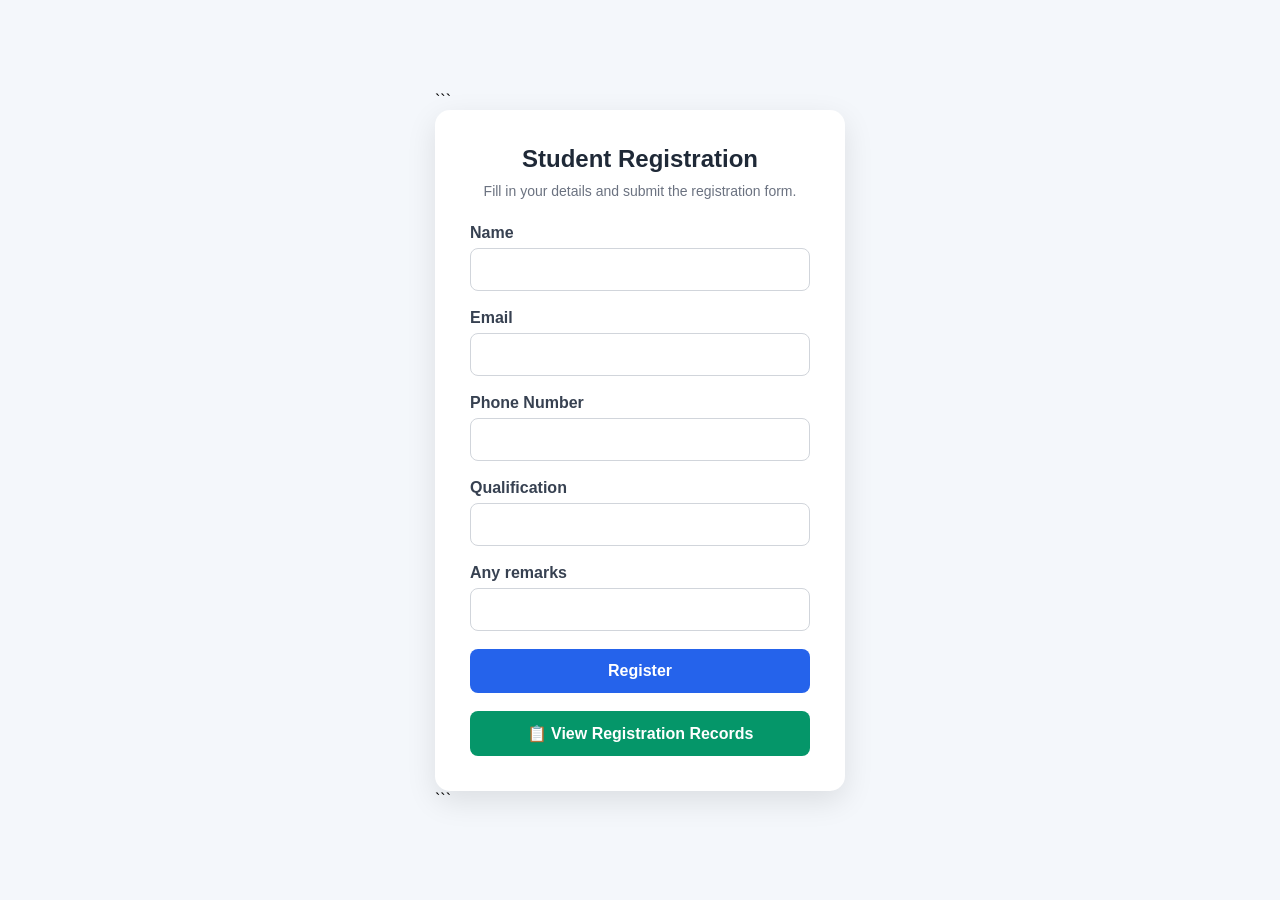
<file: app.html>
<!DOCTYPE html>

<html lang="en">
<head>
<meta charset="UTF-8">
<meta name="viewport" content="width=device-width, initial-scale=1.0">
<title>Student Registration</title>

<style>

*{
    margin:0;
    padding:0;
    box-sizing:border-box;
    font-family:'Segoe UI', Tahoma, Geneva, Verdana, sans-serif;
}

body{
    min-height:100vh;
    display:flex;
    justify-content:center;
    align-items:center;
    background:#f4f7fb;
}

.container{
    width:100%;
    max-width:450px;
    padding:20px;
}

.card{
    background:#fff;
    padding:35px;
    border-radius:15px;
    box-shadow:0 10px 30px rgba(0,0,0,0.1);
}

.card h2{
    text-align:center;
    margin-bottom:10px;
    color:#1f2937;
}

.subtitle{
    text-align:center;
    color:#6b7280;
    margin-bottom:25px;
    font-size:14px;
}

.form-group{
    margin-bottom:18px;
}

label{
    display:block;
    margin-bottom:6px;
    font-weight:600;
    color:#374151;
}

input{
    width:100%;
    padding:12px 14px;
    border:1px solid #d1d5db;
    border-radius:8px;
    font-size:15px;
    transition:0.3s;
}

input:focus{
    outline:none;
    border-color:#2563eb;
    box-shadow:0 0 0 3px rgba(37,99,235,0.15);
}

button{
    width:100%;
    padding:13px;
    border:none;
    border-radius:8px;
    background:#2563eb;
    color:white;
    font-size:16px;
    font-weight:600;
    cursor:pointer;
    transition:0.3s;
}

button:hover{
    background:#1d4ed8;
}

button:disabled{
    opacity:0.7;
    cursor:not-allowed;
}


/* READ PAGE LINK */

.read-link{
    display:block;
    width:100%;
    padding:13px;
    margin-top:12px;

    border-radius:8px;

    background:#059669;
    color:white;

    text-align:center;
    text-decoration:none;

    font-size:16px;
    font-weight:600;

    transition:0.3s;
}

.read-link:hover{
    background:#047857;
}


#msg{
    margin-top:18px;
    text-align:center;
    font-weight:600;
}

.success{
    color:#15803d;
}

.error{
    color:#dc2626;
}

</style>

</head>

<body>

<div class="container">

```
<div class="card">

    <h2>Student Registration</h2>

    <p class="subtitle">
        Fill in your details and submit the registration form.
    </p>


    <form id="regForm">


        <div class="form-group">

            <label>Name</label>

            <input
                type="text"
                name="name"
                required>

        </div>


        <div class="form-group">

            <label>Email</label>

            <input
                type="email"
                name="email"
                required>

        </div>


        <div class="form-group">

            <label>Phone Number</label>

            <input
                type="text"
                name="phone"
                required>

        </div>


        <div class="form-group">

            <label>Qualification</label>

            <input
                type="text"
                name="qualification"
                required>

        </div>


        <div class="form-group">

            <label>Any remarks</label>

            <input
                type="text"
                name="remarks"
                required>

        </div>


        <button
            type="submit"
            id="submitBtn">

            Register

        </button>


    </form>


    <!-- MESSAGE -->

    <div id="msg"></div>


    <!-- READ PAGE LINK -->

    <a
        href="appRead1.html"
        class="read-link"
        target="_blank">

        📋 View Registration Records

    </a>


</div>
```

</div>

<script>


const form =
    document.getElementById("regForm");


const submitBtn =
    document.getElementById("submitBtn");


// ==========================================
// INSERT APPS SCRIPT URL
// ==========================================

const scriptURL ="https://script.google.com/macros/s/AKfycbyVS9w59U3wngYDHFYwq1tzp8qkXWTWykIOmhZS6okS42tAVX6kk3OAvmTXkDbl3c1N/exec";
//"https://script.google.com/macros/s/AKfycbzWyAbk36aqJnrzqAhIu_do5ELZ7Tpw64c1Jz7dZ2xJjUxR9B7bcZ1CG7Y1CodAoWuP/exec";


form.addEventListener(
    "submit",
    function(e) {

        e.preventDefault();


        submitBtn.disabled = true;

        submitBtn.innerText =
            "Submitting...";


        const formData =
            new FormData(form);


        fetch(scriptURL, {

            method: "POST",

            body: formData,

            mode: "no-cors"

        })


        .then(() => {


            alert(
                "✓ Registration submitted successfully!"
            );


            form.reset();


            submitBtn.disabled = false;

            submitBtn.innerText =
                "Register";


        })


        .catch((error) => {


            console.error(error);


            submitBtn.disabled = false;

            submitBtn.innerText =
                "Register";


        });

    }
);

</script>

</body>
</html>
</file>
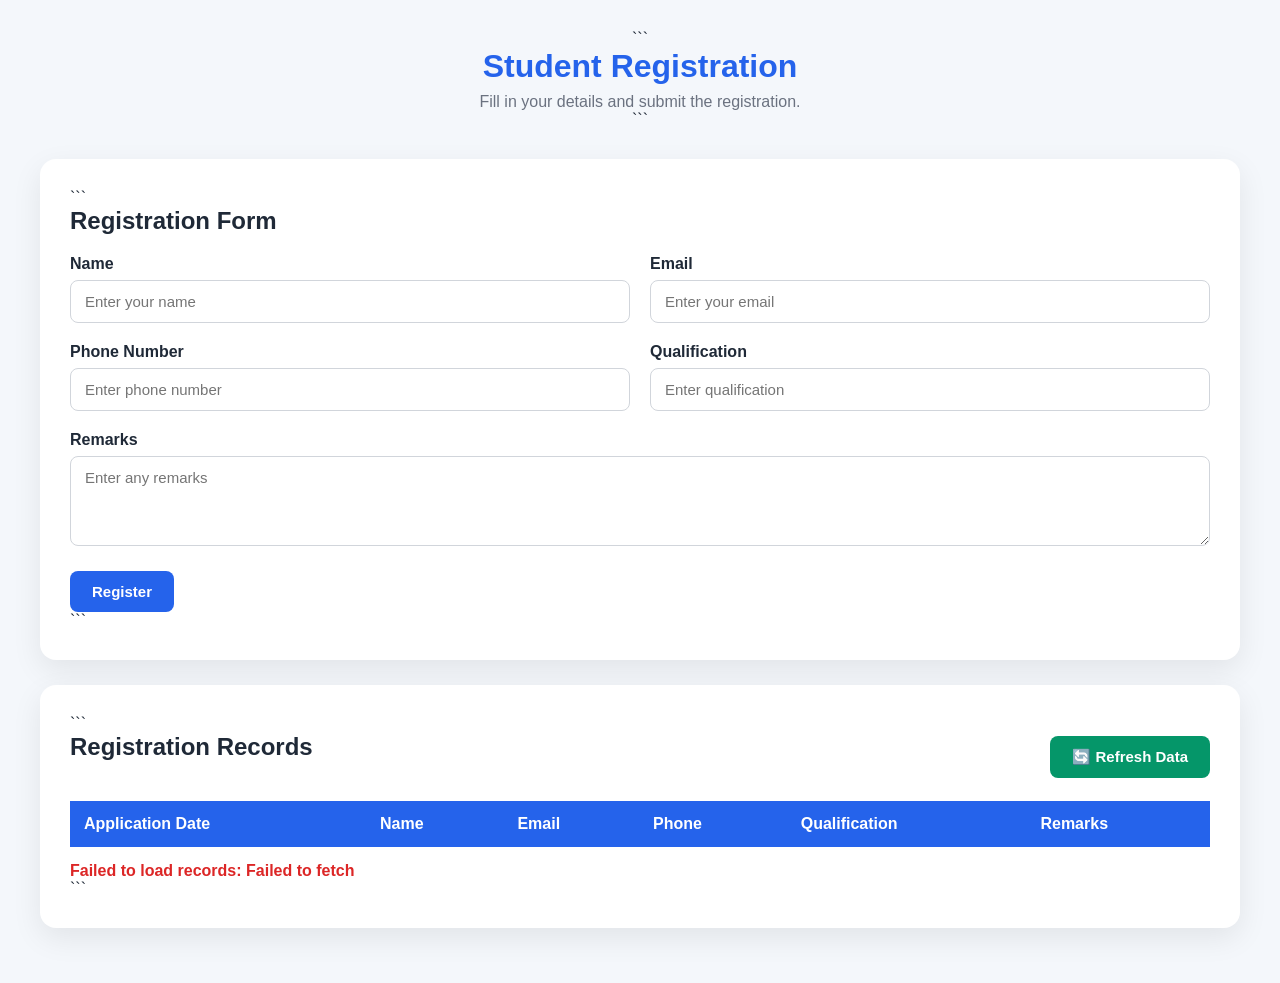
<file: readWrite.html>
<!DOCTYPE html>

<html lang="en">

<head>

<meta charset="UTF-8">

<meta name="viewport"
   content="width=device-width, initial-scale=1.0">

<title>Student Registration</title>

<style>

* {
    margin: 0;
    padding: 0;
    box-sizing: border-box;
    font-family: "Segoe UI", Tahoma, sans-serif;
}

body {
    background: #f4f7fb;
    padding: 30px;
    color: #1f2937;
}

.container {
    max-width: 1200px;
    margin: auto;
}

.header {
    text-align: center;
    margin-bottom: 30px;
}

.header h1 {
    color: #2563eb;
    margin-bottom: 8px;
}

.header p {
    color: #6b7280;
}

.card {
    background: white;
    border-radius: 16px;
    padding: 30px;
    margin-bottom: 25px;
    box-shadow: 0 10px 30px rgba(0,0,0,0.08);
}

.card h2 {
    margin-bottom: 20px;
}

.form-grid {
    display: grid;
    grid-template-columns: repeat(2, 1fr);
    gap: 20px;
}

.form-group {
    display: flex;
    flex-direction: column;
}

.form-group.full {
    grid-column: 1 / -1;
}

label {
    font-weight: 600;
    margin-bottom: 7px;
}

input,
textarea {
    padding: 12px 14px;
    border: 1px solid #d1d5db;
    border-radius: 8px;
    font-size: 15px;
    outline: none;
}

input:focus,
textarea:focus {
    border-color: #2563eb;
}

textarea {
    resize: vertical;
    min-height: 90px;
}

button {
    padding: 12px 22px;
    border: none;
    border-radius: 8px;
    background: #2563eb;
    color: white;
    font-size: 15px;
    font-weight: 600;
    cursor: pointer;
}

button:hover {
    background: #1d4ed8;
}

button:disabled {
    background: #93c5fd;
    cursor: not-allowed;
}

.refresh-btn {
    background: #059669;
}

.refresh-btn:hover {
    background: #047857;
}

.button-area {
    margin-top: 25px;
}

.message {
    margin-top: 18px;
    padding: 12px;
    border-radius: 8px;
    font-weight: 600;
    display: none;
}

.message.success {
    display: block;
    background: #dcfce7;
    color: #15803d;
}

.message.error {
    display: block;
    background: #fee2e2;
    color: #dc2626;
}

.message.loading {
    display: block;
    background: #dbeafe;
    color: #2563eb;
}

.records-header {
    display: flex;
    justify-content: space-between;
    align-items: center;
    margin-bottom: 20px;
}

.table-container {
    overflow-x: auto;
}

table {
    width: 100%;
    border-collapse: collapse;
    min-width: 1050px;
}

th {
    background: #2563eb;
    color: white;
    padding: 14px;
    text-align: left;
    white-space: nowrap;
}

td {
    padding: 13px;
    border-bottom: 1px solid #e5e7eb;
    vertical-align: top;
}

tr:hover {
    background: #f9fafb;
}

.remarks {
    max-width: 250px;
    word-wrap: break-word;
}

#recordStatus {
    margin-top: 15px;
    font-weight: 600;
}

.record-success {
    color: #15803d;
}

.record-error {
    color: #dc2626;
}

.record-loading {
    color: #2563eb;
}

.empty {
    text-align: center;
    padding: 30px;
    color: #6b7280;
}

@media (max-width: 700px) {

    body {
        padding: 15px;
    }

    .card {
        padding: 20px;
    }

    .form-grid {
        grid-template-columns: 1fr;
    }

    .form-group.full {
        grid-column: auto;
    }

    .records-header {
        flex-direction: column;
        align-items: flex-start;
        gap: 15px;
    }

}

</style>

</head>

<body>

<div class="container">

<!-- HEADER -->

<div class="header">

```
<h1>Student Registration</h1>

<p>
    Fill in your details and submit the registration.
</p>
```

</div>

<!-- REGISTRATION FORM -->

<div class="card">

```
<h2>Registration Form</h2>

<form id="registrationForm">


    <div class="form-grid">


        <div class="form-group">

            <label>Name</label>

            <input
                type="text"
                name="name"
                placeholder="Enter your name"
                required>

        </div>


        <div class="form-group">

            <label>Email</label>

            <input
                type="email"
                name="email"
                placeholder="Enter your email"
                required>

        </div>


        <div class="form-group">

            <label>Phone Number</label>

            <input
                type="tel"
                name="phone"
                placeholder="Enter phone number"
                required>

        </div>


        <div class="form-group">

            <label>Qualification</label>

            <input
                type="text"
                name="qualification"
                placeholder="Enter qualification"
                required>

        </div>


        <div class="form-group full">

            <label>Remarks</label>

            <textarea
                name="remarks"
                placeholder="Enter any remarks"></textarea>

        </div>


    </div>


    <div class="button-area">

        <button
            type="submit"
            id="submitButton">

            Register

        </button>

    </div>


    <div
        id="formMessage"
        class="message">

    </div>


</form>
```

</div>

<!-- REGISTRATION RECORDS -->

<div class="card">

```
<div class="records-header">

    <h2>Registration Records</h2>

    <button
        class="refresh-btn"
        onclick="loadData()">

        🔄 Refresh Data

    </button>

</div>


<div class="table-container">

    <table>

        <thead>

            <tr>

                <th>Application Date</th>

                <th>Name</th>

                <th>Email</th>

                <th>Phone</th>

                <th>Qualification</th>

                <th>Remarks</th>

            </tr>

        </thead>


        <tbody id="tableBody">

        </tbody>

    </table>

</div>


<div id="recordStatus"></div>
```

</div>

</div>

<script>


// ======================================================
// YOUR TWO DIFFERENT APPS SCRIPT URLs
// ======================================================


// INSERT SCRIPT
// This script contains doPost()

const INSERT_URL =
"https://script.google.com/macros/s/AKfycbzWyAbk36aqJnrzqAhIu_do5ELZ7Tpw64c1Jz7dZ2xJjUxR9B7bcZ1CG7Y1CodAoWuP/exec";


// READ SCRIPT
// This script contains doGet()

const READ_URL =
"https://script.google.com/macros/s/AKfycbzW3SSlUxKFKrRA68M7Hjar57qjSr4gQ1ADawvHWX2W5_4IFsPqQOzImyJADbsJOHy0/exec";



// ======================================================
// INSERT REGISTRATION
// ======================================================

document
.getElementById("registrationForm")
.addEventListener("submit", function(event) {


    event.preventDefault();


    const form = this;

    const button =
        document.getElementById("submitButton");

    const message =
        document.getElementById("formMessage");


    button.disabled = true;

    button.innerHTML = "Submitting...";


    message.className =
        "message loading";

    message.innerHTML =
        "Submitting registration...";


    const formData =
        new FormData(form);


    const params =
        new URLSearchParams();


    formData.forEach((value, key) => {

        params.append(key, value);

    });


    fetch(INSERT_URL, {

        method: "POST",

        body: params

    })


    .then(response => {

        return response.text();

    })


    .then(text => {


        console.log(
            "Insert response:",
            text
        );


        let result;


        try {

            result = JSON.parse(text);

        }

        catch(error) {

            throw new Error(
                "Invalid response from insert script"
            );

        }


        if (!result.success) {

            throw new Error(
                result.error ||
                "Registration failed"
            );

        }


        message.className =
            "message success";


        message.innerHTML =
            "✓ Registration submitted successfully.";


        form.reset();


        // Refresh records after insertion

        loadData();


    })


    .catch(error => {


        console.error(
            "Insert error:",
            error
        );


        message.className =
            "message error";


        message.innerHTML =
            "✕ " + error.message;


    })


    .finally(() => {

        button.disabled = false;

        button.innerHTML = "Register";

    });

});



// ======================================================
// READ REGISTRATION RECORDS
// ======================================================

function loadData() {


    const tbody =
        document.getElementById("tableBody");


    const status =
        document.getElementById("recordStatus");


    tbody.innerHTML = "";


    status.className =
        "record-loading";


    status.innerHTML =
        "Loading registration records...";


    fetch(READ_URL)


    .then(response => {


        if (!response.ok) {

            throw new Error(
                "HTTP Error: " +
                response.status
            );

        }


        return response.json();

    })


    .then(data => {


        console.log(
            "Read response:",
            data
        );


        if (!Array.isArray(data)) {

            throw new Error(
                data.error ||
                "Invalid response from read script"
            );

        }


        if (data.length === 0) {


            tbody.innerHTML = `

                <tr>

                    <td
                        colspan="6"
                        class="empty">

                        No registration records found.

                    </td>

                </tr>

            `;


            status.className = "";

            status.innerHTML =
                "No records found.";


            return;

        }


        data.forEach(row => {


            const tr =
                document.createElement("tr");


            const timestamp =
                document.createElement("td");

            timestamp.textContent =
                row.timestamp || "";


            const name =
                document.createElement("td");

            name.textContent =
                row.name || "";


            const email =
                document.createElement("td");

            email.textContent =
                row.email || "";


            const phone =
                document.createElement("td");

            phone.textContent =
                row.phone || "";


            const qualification =
                document.createElement("td");

            qualification.textContent =
                row.qualification || "";


            const remarks =
                document.createElement("td");

            remarks.className =
                "remarks";

            remarks.textContent =
                row.remarks || "";


            tr.appendChild(timestamp);

            tr.appendChild(name);

            tr.appendChild(email);

            tr.appendChild(phone);

            tr.appendChild(qualification);

            tr.appendChild(remarks);


            tbody.appendChild(tr);

        });


        status.className =
            "record-success";


        status.innerHTML =
            "Loaded " +
            data.length +
            " registration record(s) successfully.";


    })


    .catch(error => {


        console.error(
            "Read error:",
            error
        );


        status.className =
            "record-error";


        status.innerHTML =
            "Failed to load records: " +
            error.message;


    });

}



// ======================================================
// LOAD RECORDS WHEN PAGE OPENS
// ======================================================

window.addEventListener(
    "load",
    loadData
);


</script>

</body>

</html>
</file>
